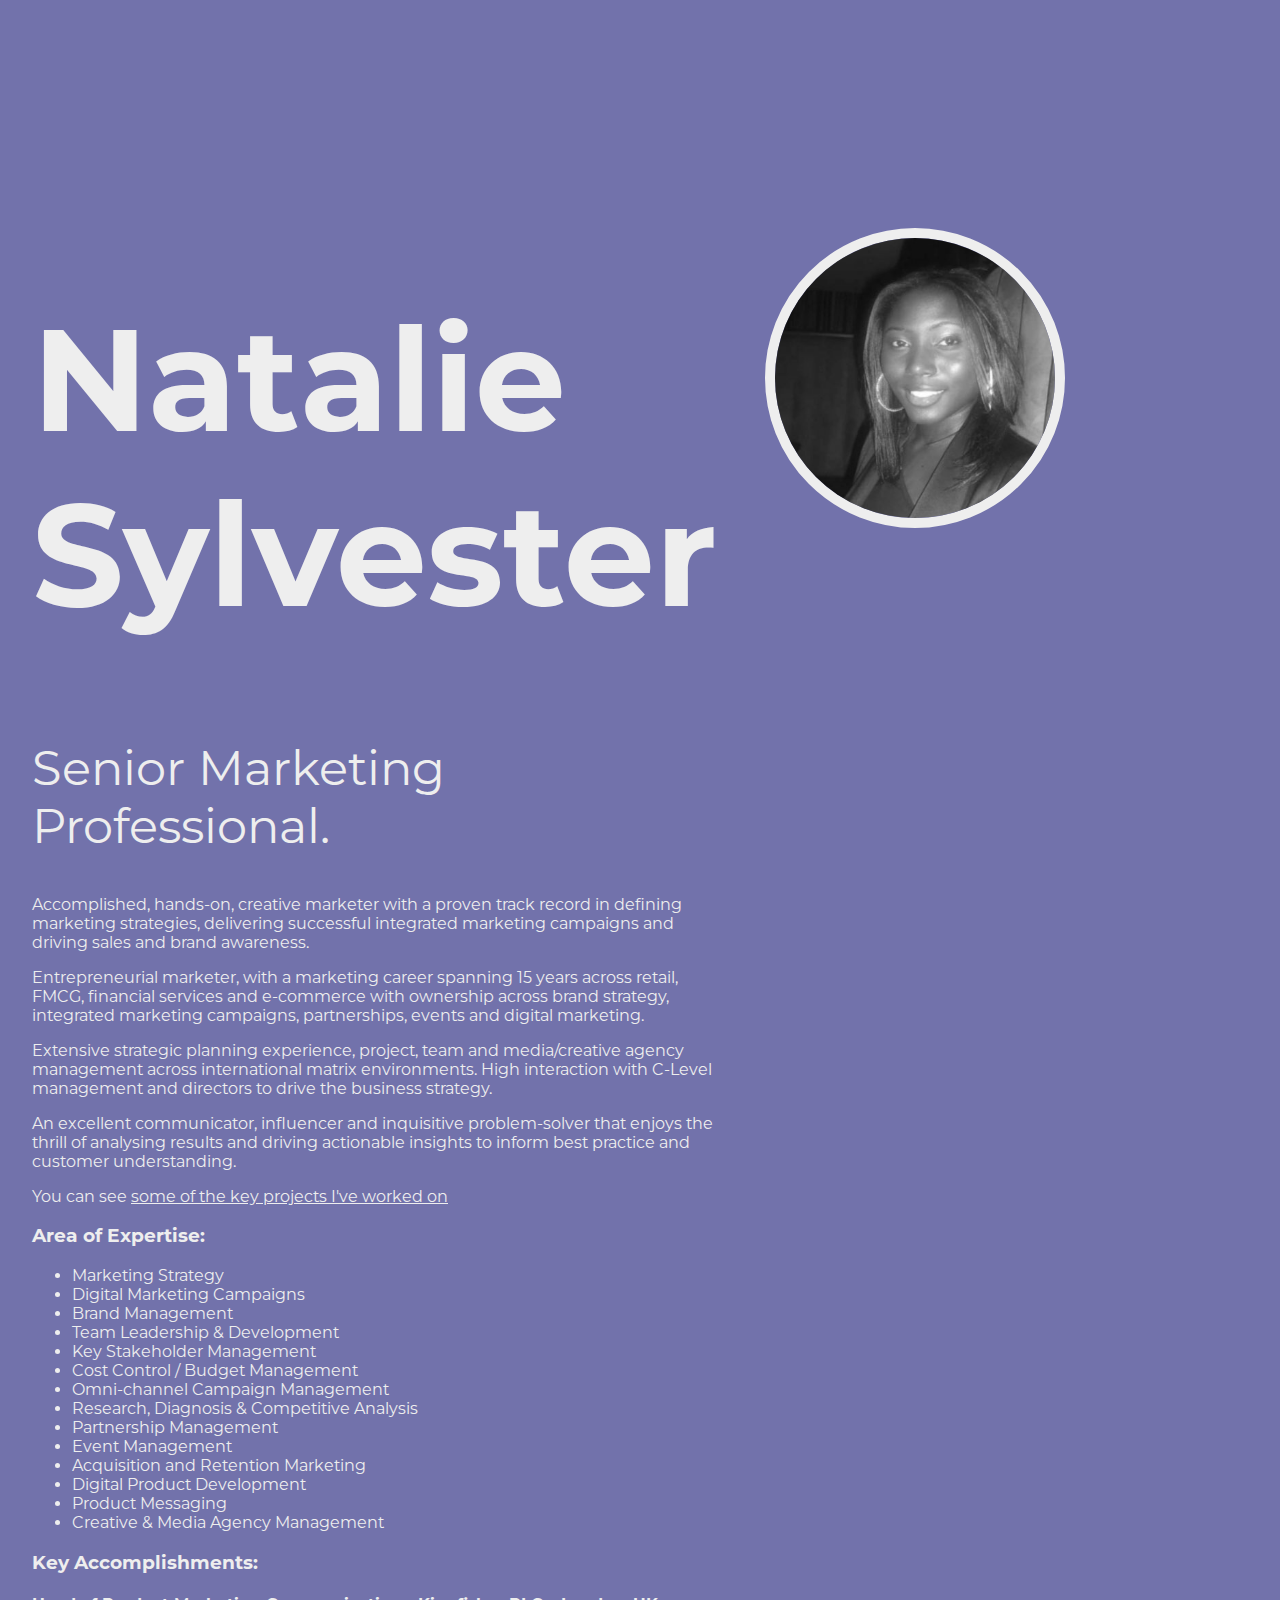
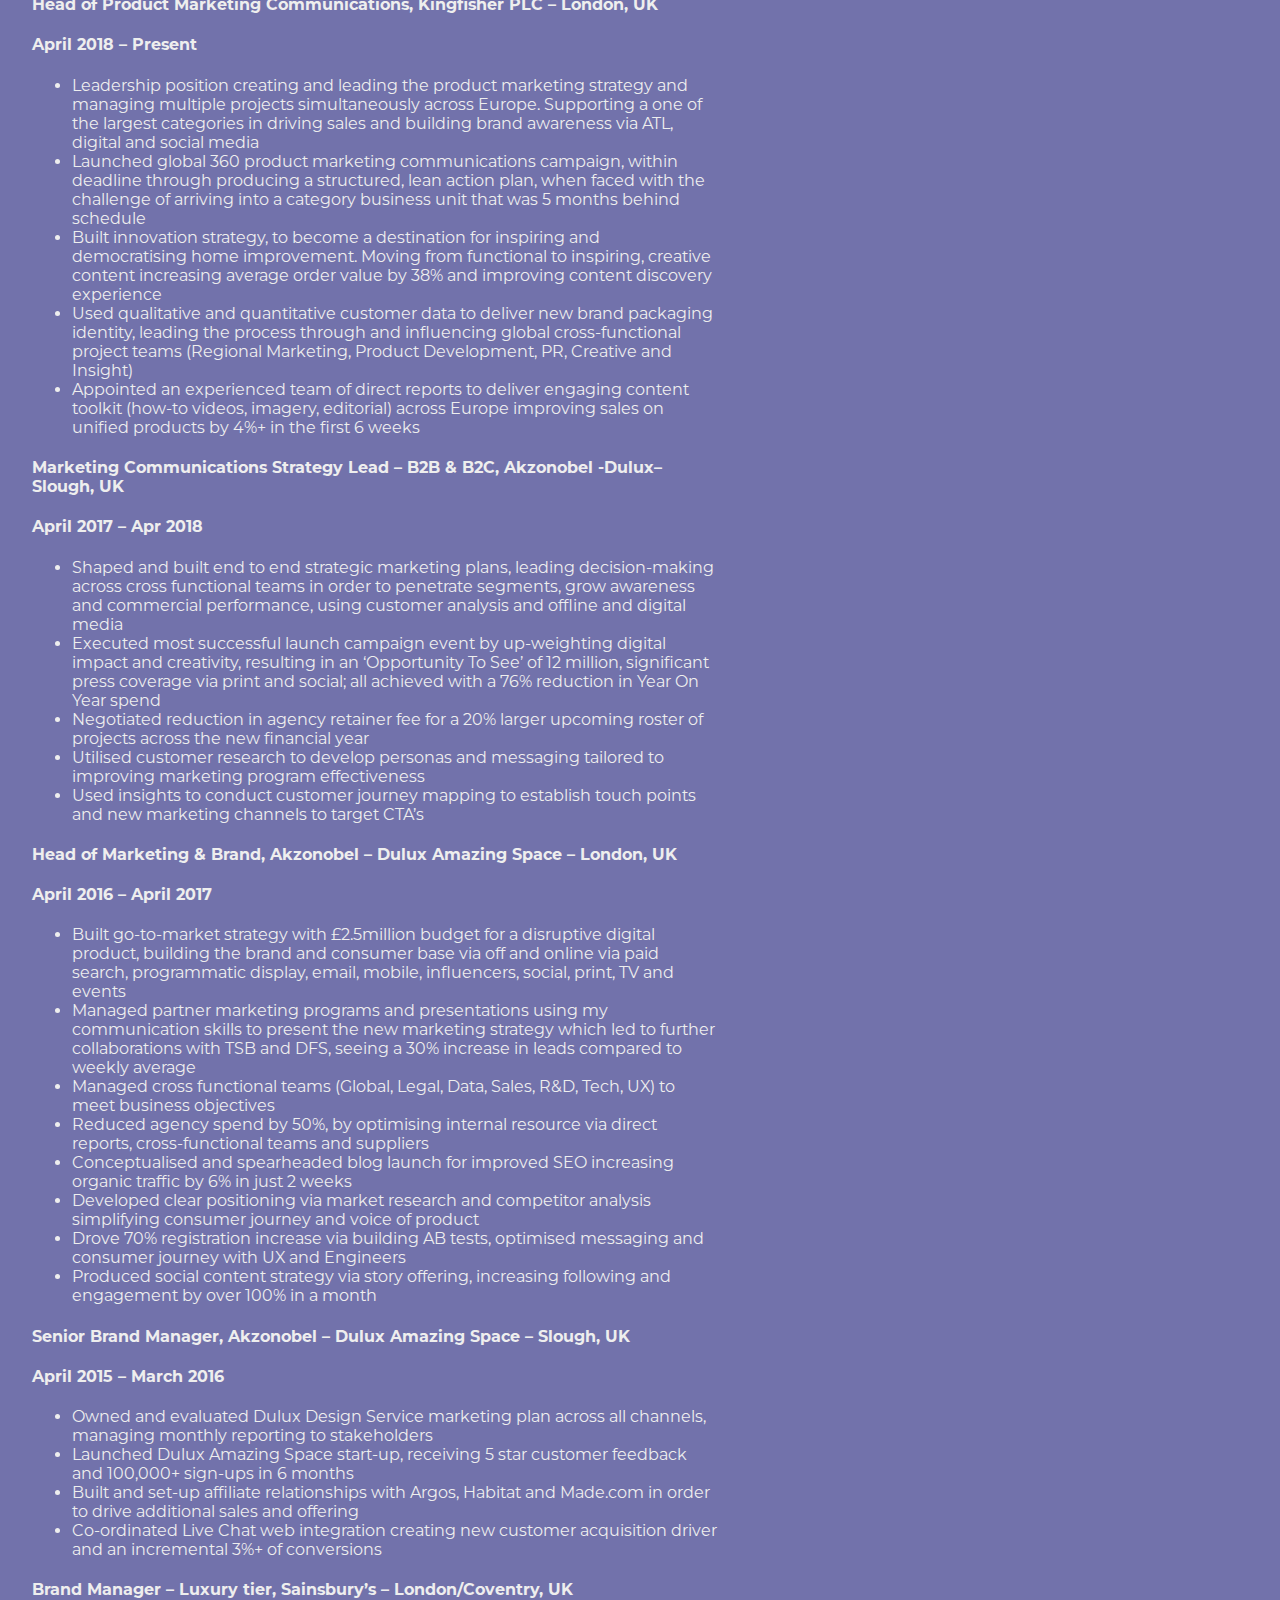
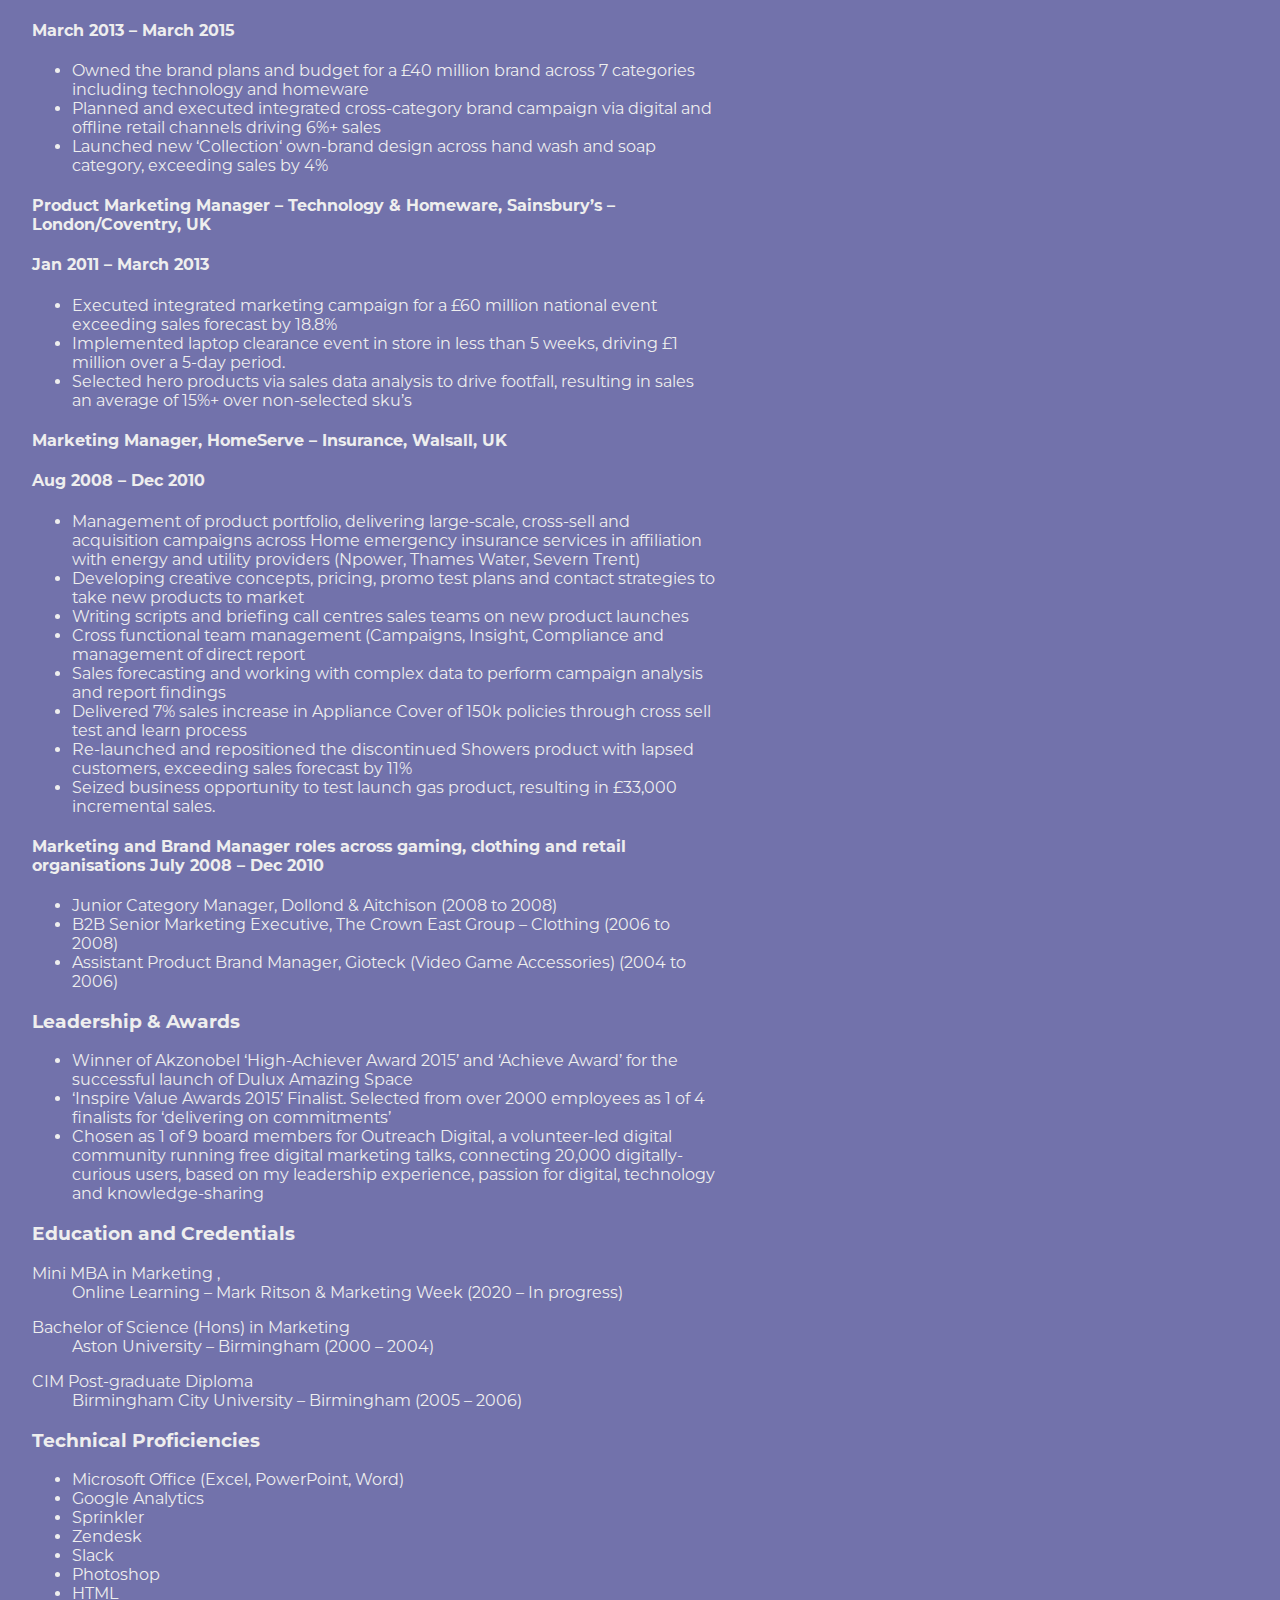
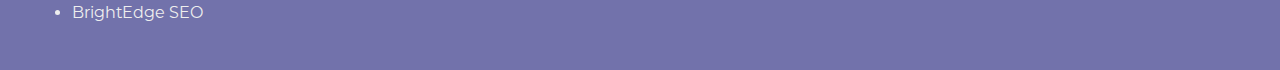
<file: index.html>
<!DOCTYPE html>
<html>
    <head>
        <meta charset="UTF-8">
        <meta name="viewport" content="width=device-width, initial-scale=1.0">
        <title></title>
        <link rel="stylesheet" href="https:&#x2F;&#x2F;natsyl.github.io&#x2F;fonts.css">
        <link rel="stylesheet" href="https:&#x2F;&#x2F;natsyl.github.io&#x2F;fontawesome&#x2F;css&#x2F;fontawesome.css">
        <link rel="stylesheet" href="https:&#x2F;&#x2F;natsyl.github.io&#x2F;hallo.css">

        
            <style>
                body {
                    color: #eeeeee !important;
                    background-color: #7272ab !important;
                }

                a {
                    color: #eeeeee !important;
                }

                a:hover {
                    color: #333 !important;
                }


                img.portrait {
                    border: 10px solid #eeeeee !important;
                }
                table {
                  width: 100%;
                  border-collapse: collapse;
                }
            </style>
        
    </head>
    <body>
        <main>
            
            <div class="column">

             <h1 id="natalie-sylvester">Natalie Sylvester</h1>
<h2 id="senior-marketing-professional">Senior Marketing Professional.</h2>
<p>Accomplished, hands-on, creative marketer with a proven track record in
defining marketing strategies, delivering successful integrated marketing
campaigns and driving sales and brand awareness.</p>
<p>Entrepreneurial marketer, with a marketing career spanning 15 years across
retail, FMCG, financial services and e-commerce with ownership across brand strategy,
integrated marketing campaigns, partnerships, events and digital marketing.</p>
<p>Extensive strategic planning experience, project, team and media/creative
agency management across international matrix environments. High interaction
with C-Level management and directors to drive the business strategy.</p>
<p>An excellent communicator, influencer and inquisitive problem-solver that
enjoys the thrill of analysing results and driving actionable insights to
inform best practice and customer understanding.</p>
<p>You can see <a href="/projects">some of the key projects I've worked on</a></p>
<h3 id="area-of-expertise">Area of Expertise:</h3>
<ul>
<li>Marketing Strategy</li>
<li>Digital Marketing Campaigns</li>
<li>Brand Management</li>
<li>Team Leadership &amp; Development</li>
<li>Key Stakeholder Management</li>
<li>Cost Control / Budget Management</li>
<li>Omni-channel Campaign Management</li>
<li>Research, Diagnosis &amp; Competitive Analysis</li>
<li>Partnership Management</li>
<li>Event Management</li>
<li>Acquisition and Retention Marketing</li>
<li>Digital Product Development</li>
<li>Product Messaging</li>
<li>Creative &amp; Media Agency Management</li>
</ul>
<h3 id="key-accomplishments">Key Accomplishments:</h3>
<h4 id="head-of-product-marketing-communications-kingfisher-plc-london-uk">Head of Product Marketing Communications, Kingfisher PLC – London, UK                      			</h4>
<h4 id="april-2018-present">April 2018 – Present</h4>
<ul>
<li>Leadership position creating and leading the product marketing strategy and managing multiple projects simultaneously across Europe.  Supporting a one of the largest categories in driving sales and building brand awareness via ATL, digital and social media</li>
<li>Launched global 360 product marketing communications campaign, within deadline through producing a structured, lean action plan, when faced with the challenge of arriving into a category business unit that was 5 months behind schedule</li>
<li>Built innovation strategy, to become a destination for inspiring and democratising home improvement.  Moving from functional to inspiring, creative content increasing average order value by 38% and improving content discovery experience</li>
<li>Used qualitative and quantitative customer data to deliver new brand packaging identity, leading the process through and influencing global cross-functional project teams (Regional Marketing, Product Development, PR, Creative and Insight)</li>
<li>Appointed an experienced team of direct reports to deliver engaging content toolkit (how-to videos, imagery, editorial) across Europe improving sales on unified products by 4%+ in the first 6 weeks </li>
</ul>
<h4 id="marketing-communications-strategy-lead-b2b-b2c-akzonobel-dulux-slough-uk">Marketing Communications Strategy Lead – B2B &amp; B2C, Akzonobel -Dulux– Slough, UK	</h4>
<h4 id="april-2017-apr-2018">April 2017 – Apr 2018</h4>
<ul>
<li>Shaped and built end to end strategic marketing plans, leading decision-making across cross functional teams in order to penetrate segments, grow awareness and commercial performance, using customer analysis and offline and digital media</li>
<li>Executed most successful launch campaign event by up-weighting digital impact and creativity, resulting in an ‘Opportunity To See’ of 12 million, significant press coverage via print and social; all achieved with a 76% reduction in Year On Year spend</li>
<li>Negotiated reduction in agency retainer fee for a 20% larger upcoming roster of projects across the new financial year</li>
<li>Utilised customer research to develop personas and messaging tailored to improving marketing program effectiveness</li>
<li>Used insights to conduct customer journey mapping to establish touch points and new marketing channels to target CTA’s</li>
</ul>
<h4 id="head-of-marketing-brand-akzonobel-dulux-amazing-space-london-uk">Head of Marketing &amp; Brand, Akzonobel – Dulux Amazing Space – London, UK	                          	</h4>
<h4 id="april-2016-april-2017">April 2016 – April 2017</h4>
<ul>
<li>Built go-to-market strategy with £2.5million budget for a disruptive digital product, building the brand and consumer base via off and online via paid search, programmatic display, email, mobile, influencers, social, print, TV and events</li>
<li>Managed partner marketing programs and presentations using my communication skills to present the new marketing strategy which led to further collaborations with TSB and DFS, seeing a 30% increase in leads compared to weekly average</li>
<li>Managed cross functional teams (Global, Legal, Data, Sales, R&amp;D, Tech, UX) to meet business objectives</li>
<li>Reduced agency spend by 50%, by optimising internal resource via direct reports, cross-functional teams and suppliers</li>
<li>Conceptualised and spearheaded blog launch for improved SEO increasing organic traffic by 6% in just 2 weeks </li>
<li>Developed clear positioning via market research and competitor analysis simplifying consumer journey and voice of product</li>
<li>Drove 70% registration increase via building AB tests, optimised messaging and consumer journey with UX and Engineers</li>
<li>Produced social content strategy via story offering, increasing following and engagement by over 100% in a month </li>
</ul>
<h4 id="senior-brand-manager-akzonobel-dulux-amazing-space-slough-uk">Senior Brand Manager, Akzonobel – Dulux Amazing Space – Slough, UK           	           		</h4>
<h4 id="april-2015-march-2016">April 2015 – March 2016</h4>
<ul>
<li>Owned and evaluated Dulux Design Service marketing plan across all channels, managing monthly reporting to stakeholders</li>
<li>Launched Dulux Amazing Space start-up, receiving 5 star customer feedback and 100,000+ sign-ups in 6 months </li>
<li>Built and set-up affiliate relationships with Argos, Habitat and Made.com in order to drive additional sales and offering</li>
<li>Co-ordinated Live Chat web integration creating new customer acquisition driver and an incremental 3%+ of conversions</li>
</ul>
<h4 id="brand-manager-luxury-tier-sainsbury-s-london-coventry-uk">Brand Manager – Luxury tier, Sainsbury’s – London/Coventry, UK		         	        	</h4>
<h4 id="march-2013-march-2015">March 2013 – March 2015</h4>
<ul>
<li>Owned the brand plans and budget for a £40 million brand across 7 categories including technology and homeware</li>
<li>Planned and executed integrated cross-category brand campaign via digital and offline retail channels driving 6%+ sales</li>
<li>Launched new ‘Collection‘ own-brand design across hand wash and soap category, exceeding sales by 4%</li>
</ul>
<h4 id="product-marketing-manager-technology-homeware-sainsbury-s-london-coventry-uk">Product Marketing Manager – Technology &amp; Homeware, Sainsbury’s – London/Coventry, UK      	</h4>
<h4 id="jan-2011-march-2013">Jan 2011 – March 2013</h4>
<ul>
<li>Executed integrated marketing campaign for a £60 million national event exceeding sales forecast by 18.8%</li>
<li>Implemented laptop clearance event in store in less than 5 weeks, driving £1 million over a 5-day period. </li>
<li>Selected hero products via sales data analysis to drive footfall, resulting in sales an average of 15%+ over non-selected sku’s</li>
</ul>
<h4 id="marketing-manager-homeserve-insurance-walsall-uk">Marketing Manager, HomeServe – Insurance, Walsall, UK	</h4>
<h4 id="aug-2008-dec-2010">Aug 2008 – Dec 2010</h4>
<ul>
<li>Management of product portfolio, delivering large-scale, cross-sell and acquisition campaigns across Home emergency insurance services in affiliation with energy and utility providers (Npower, Thames Water, Severn Trent)</li>
<li>Developing creative concepts, pricing, promo test plans and contact strategies to take new products to market</li>
<li>Writing scripts and briefing call centres sales teams on new product launches </li>
<li>Cross functional team management (Campaigns, Insight, Compliance and management of direct report</li>
<li>Sales forecasting and working with complex data to perform campaign analysis and report findings</li>
<li>Delivered 7% sales increase in Appliance Cover of 150k policies through cross sell test and learn process </li>
<li>Re-launched and repositioned the discontinued Showers product with lapsed customers, exceeding sales forecast by 11%	</li>
<li>Seized business opportunity to test launch gas product, resulting in £33,000 incremental sales. </li>
</ul>
<h4 id="marketing-and-brand-manager-roles-across-gaming-clothing-and-retail-organisations-july-2008-dec-2010">Marketing and Brand Manager roles across gaming, clothing and retail organisations  	July 2008 – Dec 2010</h4>
<ul>
<li>Junior Category Manager, Dollond &amp; Aitchison (2008 to 2008)</li>
<li>B2B Senior Marketing Executive, The Crown East Group – Clothing (2006 to 2008)</li>
<li>Assistant Product Brand Manager, Gioteck (Video Game Accessories) (2004 to 2006)</li>
</ul>
<h3 id="leadership-awards">Leadership &amp; Awards</h3>
<ul>
<li>Winner of Akzonobel ‘High-Achiever Award 2015’ and ‘Achieve Award’ for the successful launch of Dulux Amazing Space </li>
<li>‘Inspire Value Awards 2015’ Finalist.  Selected from over 2000 employees as 1 of 4 finalists for ‘delivering on commitments’</li>
<li>Chosen as 1 of 9 board members for Outreach Digital, a volunteer-led digital community running free digital marketing talks, connecting 20,000 digitally-curious users, based on my leadership experience, passion for digital, technology and knowledge-sharing</li>
</ul>
<h3 id="education-and-credentials">Education and Credentials</h3>
<dl>
  <dt>
 Mini MBA in Marketing , 
  </dt>
  <dd>
    Online Learning – Mark Ritson & Marketing Week (2020 – In progress)
  </dd>
</dl>
<dl>
  <dt>
 Bachelor of Science (Hons) in Marketing
  </dt>
  <dd>
    Aston University – Birmingham (2000 – 2004)
  </dd>
</dl>
<dl>
  <dt>
   CIM Post-graduate Diploma
  </dt>
  <dd>
   Birmingham City University – Birmingham (2005 – 2006)
  </dd>
</dl>
<h3 id="technical-proficiencies">Technical Proficiencies</h3>
<ul>
<li>Microsoft Office (Excel, PowerPoint, Word)</li>
<li>Google Analytics</li>
<li>Sprinkler</li>
<li>Zendesk</li>
<li>Slack</li>
<li>Photoshop</li>
<li>HTML</li>
<li>BrightEdge SEO</li>
</ul>

            </div>
  

            
            <div class="column right">
                <img src="https:&#x2F;&#x2F;natsyl.github.io&#x2F;images&#x2F;nat.jpg" class="portrait" alt="Portrait" />
            </div>

        </main>
        <!-- Global site tag (gtag.js) - Google Analytics -->
        <script async src="https://www.googletagmanager.com/gtag/js?id=UA-165285299-1"></script>
        <script>
          window.dataLayer = window.dataLayer || [];
          function gtag(){dataLayer.push(arguments);}
          gtag('js', new Date());

          gtag('config', 'UA-165285299-1');
        </script>
    </body>
</html>
</file>
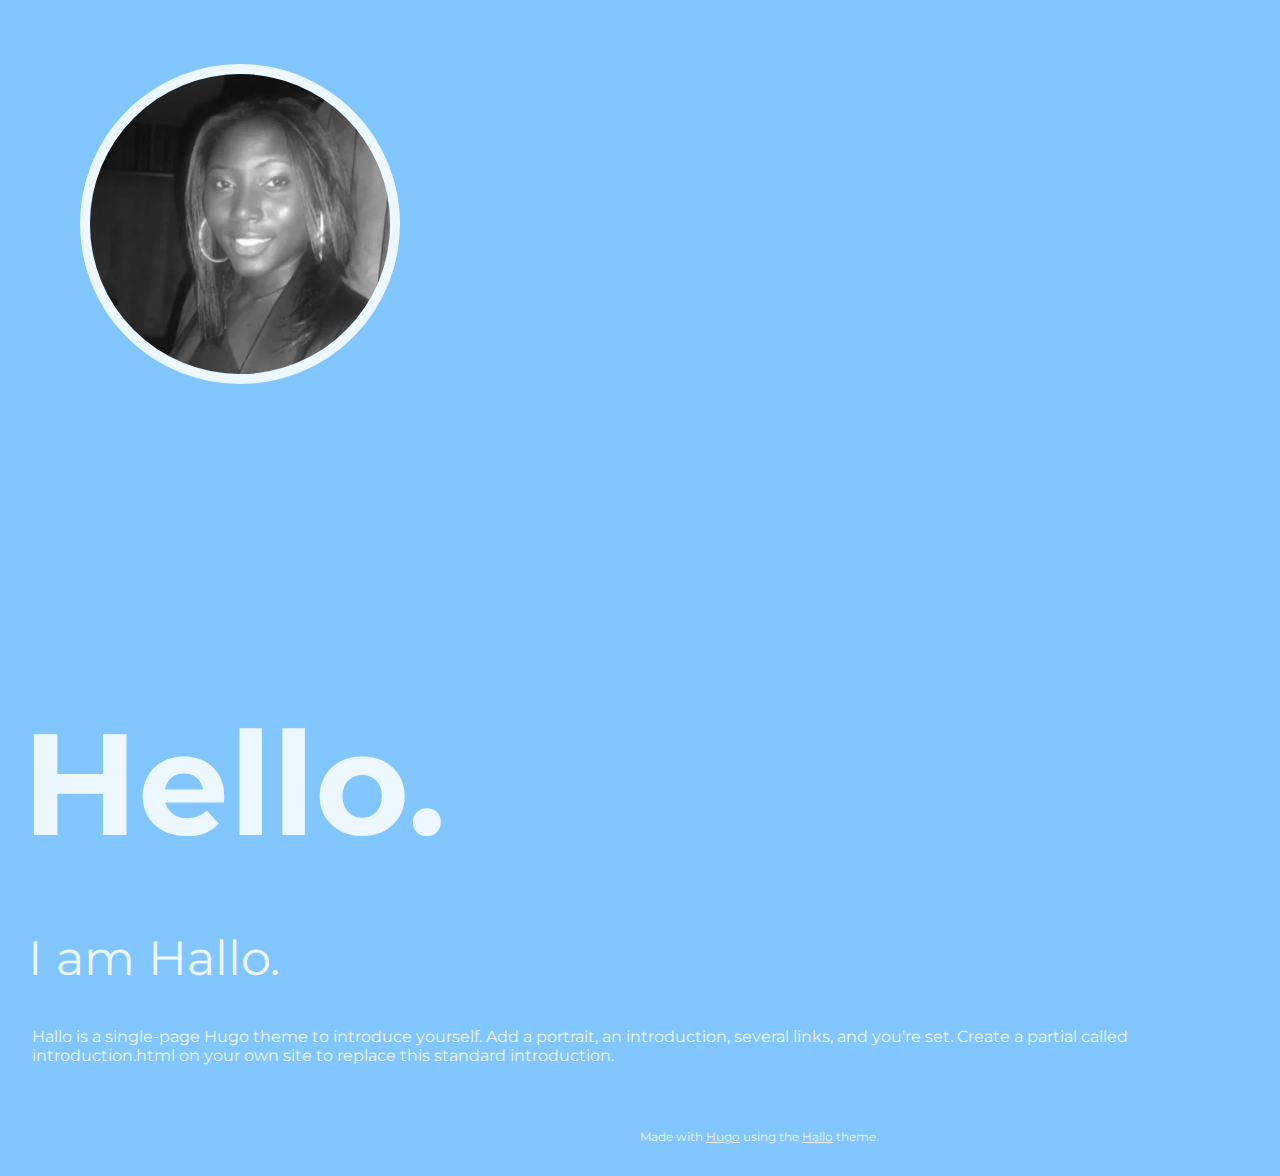
<file: projects.html>
<!DOCTYPE html>
<html lang="en"><head>
	<meta name="generator" content="Hugo 0.69.0" />
    <meta charset="UTF-8">
    <meta name="viewport" content="width=device-width, initial-scale=1.0">
        <meta name="description" content="">

    <title>
            Hallo
    </title>

    
	  <img src="images/nat.webp" class="portrait" alt="Portrait" />
	
    <link rel="stylesheet" href="css/style.css">

    <link rel="stylesheet" href="https://fonts.googleapis.com/css?family=Montserrat:400,700">
    <link rel="stylesheet" href="https://use.fontawesome.com/releases/v5.8.1/css/all.css" integrity="sha384-50oBUHEmvpQ+1lW4y57PTFmhCaXp0ML5d60M1M7uH2+nqUivzIebhndOJK28anvf" crossorigin="anonymous">

    
    <link rel="apple-touch-icon" sizes="180x180" href="images/apple-touch-icon.png">
    <link rel="icon" type="image/png" sizes="32x32" href="images/favicon-32x32.png">
    <link rel="icon" type="image/png" sizes="16x16" href="images/favicon-16x16.png">

    
    
        
    
</head>
<body>

<main>
    <div class="block introduction">
        <div class="column right"><h1>Hello.</h1><h2>I am Hallo.</h2>
            <p>Hallo is a single-page Hugo theme to introduce yourself. Add a portrait, an introduction, several links, and you're set. Create a partial called introduction.html on your own site to replace this standard introduction.</p>
    </div></main>

<footer>
    <div class="column"></div>
    <div class="column">
        Made with <a href='https://gohugo.io'>Hugo</a> using the <a href='https://github.com/EmielH/hallo-hugo/'>Hallo</a> theme.
    </div>
</footer></body>
</html>
</file>
<file: css/style.css>
html,body{color:#edf7ff;margin:1rem;padding:0}html{font-family:Montserrat,"Helvetica Neue","Segoe UI",Helvetica,Arial,sans-serif;font-size:16px;overflow-y:auto}body{background-color:#81c6ff}a{-webkit-transition:color 0.2s ease-out;-moz-transition:color 0.2s ease-out;transition:color 0.2s ease-out;color:#edf7ff}a:hover{color:#ffba82}h1{font-size:9rem}h2{font-size:3rem;font-weight:normal}img.portrait{border-radius:50%;border:10px solid #edf7ff;margin:2em 3em;width:300px;height:300px}.column{flex:1}main{display:flex;margin-top:20vh}main .column.left{text-align:end}main .column.right h1{margin-left:-10px;margin-bottom:0.4em}main .column.right h2{margin-left:-4px;margin-top:0}main .column.right .links{margin-top:2.5rem;font-size:1.5rem}main .column.right .links a{margin-right:0.5rem;text-decoration:none}@media screen and (max-width: 980px){main{display:block;margin-top:0}main .column.left{text-align:center}main .column.right h1{margin-top:0}}footer{display:flex;margin-top:3rem;font-size:0.75rem}@media screen and (max-width: 980px){footer{display:block}}
</file>
